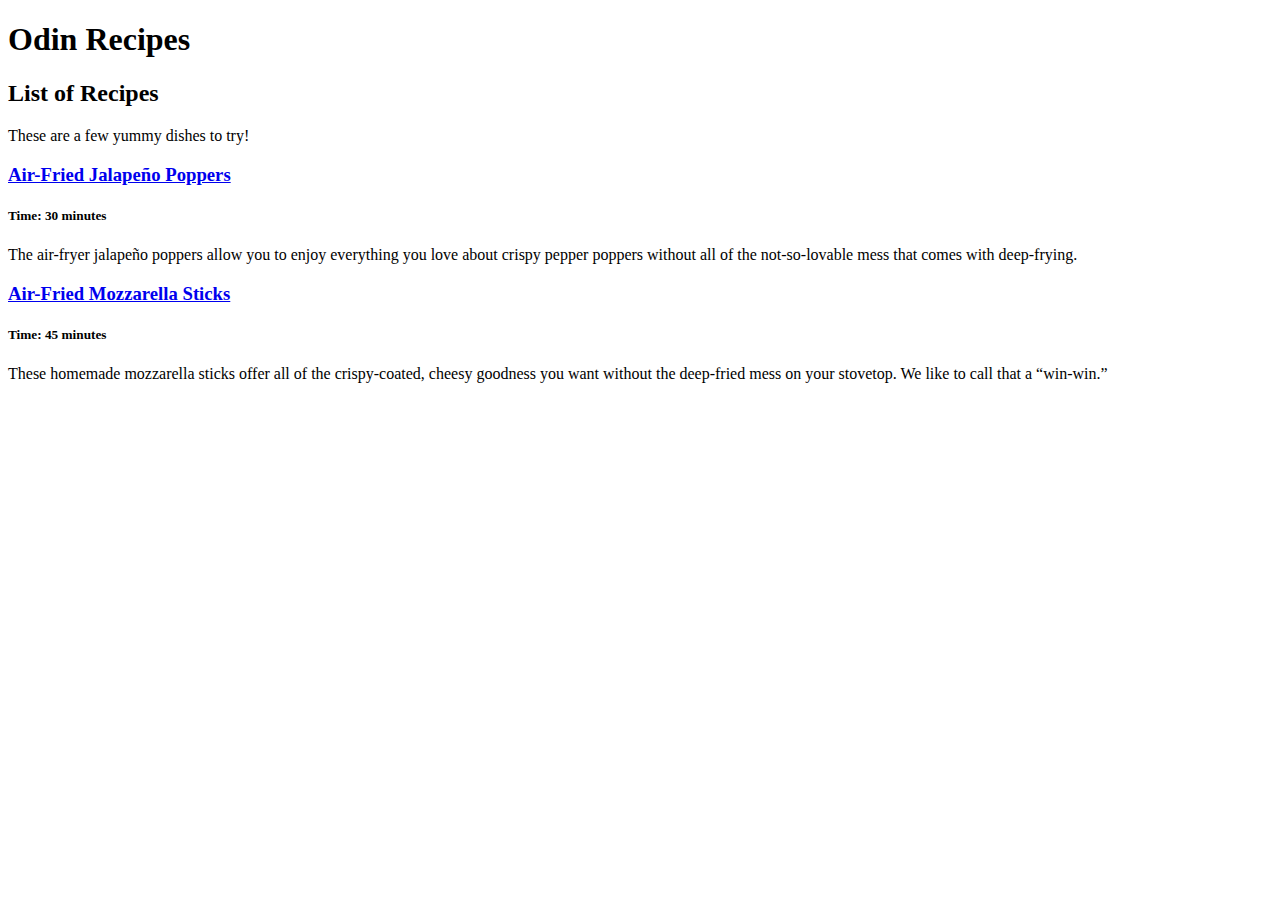
<file: index.html>
<!DOCTYPE html>
<html lang="en">

<head>
    <meta charset="UTF-8" />
    <meta http-equiv="X-UA-Compatible" content="IE=edge" />
    <meta name="viewport" content="width=device-width, initial-scale=1.0" />
    <title>Odin Project: Recipes</title>
    <!-- Bootstrap -->
    <link href="https://cdn.jsdelivr.net/npm/bootstrap@5.1.3/dist/css/bootstrap.min.css" rel="stylesheet" integrity="sha384-1BmE4kWBq78iYhFldvKuhfTAU6auU8tT94WrHftjDbrCEXSU1oBoqyl2QvZ6jIW3" crossorigin="anonymous" />
</head>

<body class="p-0 m-0">
    <div class="container-fluid p-0">
        <header class="container-fluid text-center bg-dark text-light p-5">
            <h1 class="text-uppercase">Odin Recipes</h1>
        </header>
        <div class="container-fluid d-flex flex-column justify-content-center m-5 p-5">
            <h2 class="display-2">List of Recipes</h2>
            <p class="fs-5">
               These are a few yummy dishes to try! 
            </p>
            <!-- list -->
            <div class="container">
                <h3><a href="recipes/recipe-poppers.html" class="mb-5 text-decoration-none text-">Air-Fried Jalapeño Poppers</a></h3>
                <h5 mb-5>Time: 30 minutes</h5>
                <p class="fs-5 mb-4 ps-3 text-secondary">
                    The air-fryer jalapeño poppers allow you to enjoy everything you love about crispy pepper poppers without all of the not-so-lovable mess that comes with deep-frying.
                </p>

                <h3><a href="recipes/recipe-mozz.html" class="mb-5 text-decoration-none text-">Air-Fried Mozzarella Sticks</a></h3>
                <h5 mb-5>Time: 45 minutes</h5>
                <p class="fs-5 mb-4 ps-3 text-secondary">
                    These homemade mozzarella sticks offer all of the crispy-coated, cheesy goodness you want without the deep-fried mess on your stovetop. We like to call that a “win-win.”  

                </p>


            </div>

        </div>
    </div>

    <!-- JavaScript Bundle with Popper -->
    <script src="https://cdn.jsdelivr.net/npm/bootstrap@5.1.3/dist/js/bootstrap.bundle.min.js" integrity="sha384-ka7Sk0Gln4gmtz2MlQnikT1wXgYsOg+OMhuP+IlRH9sENBO0LRn5q+8nbTov4+1p" crossorigin="anonymous"></script>
</body>

</html>
</file>
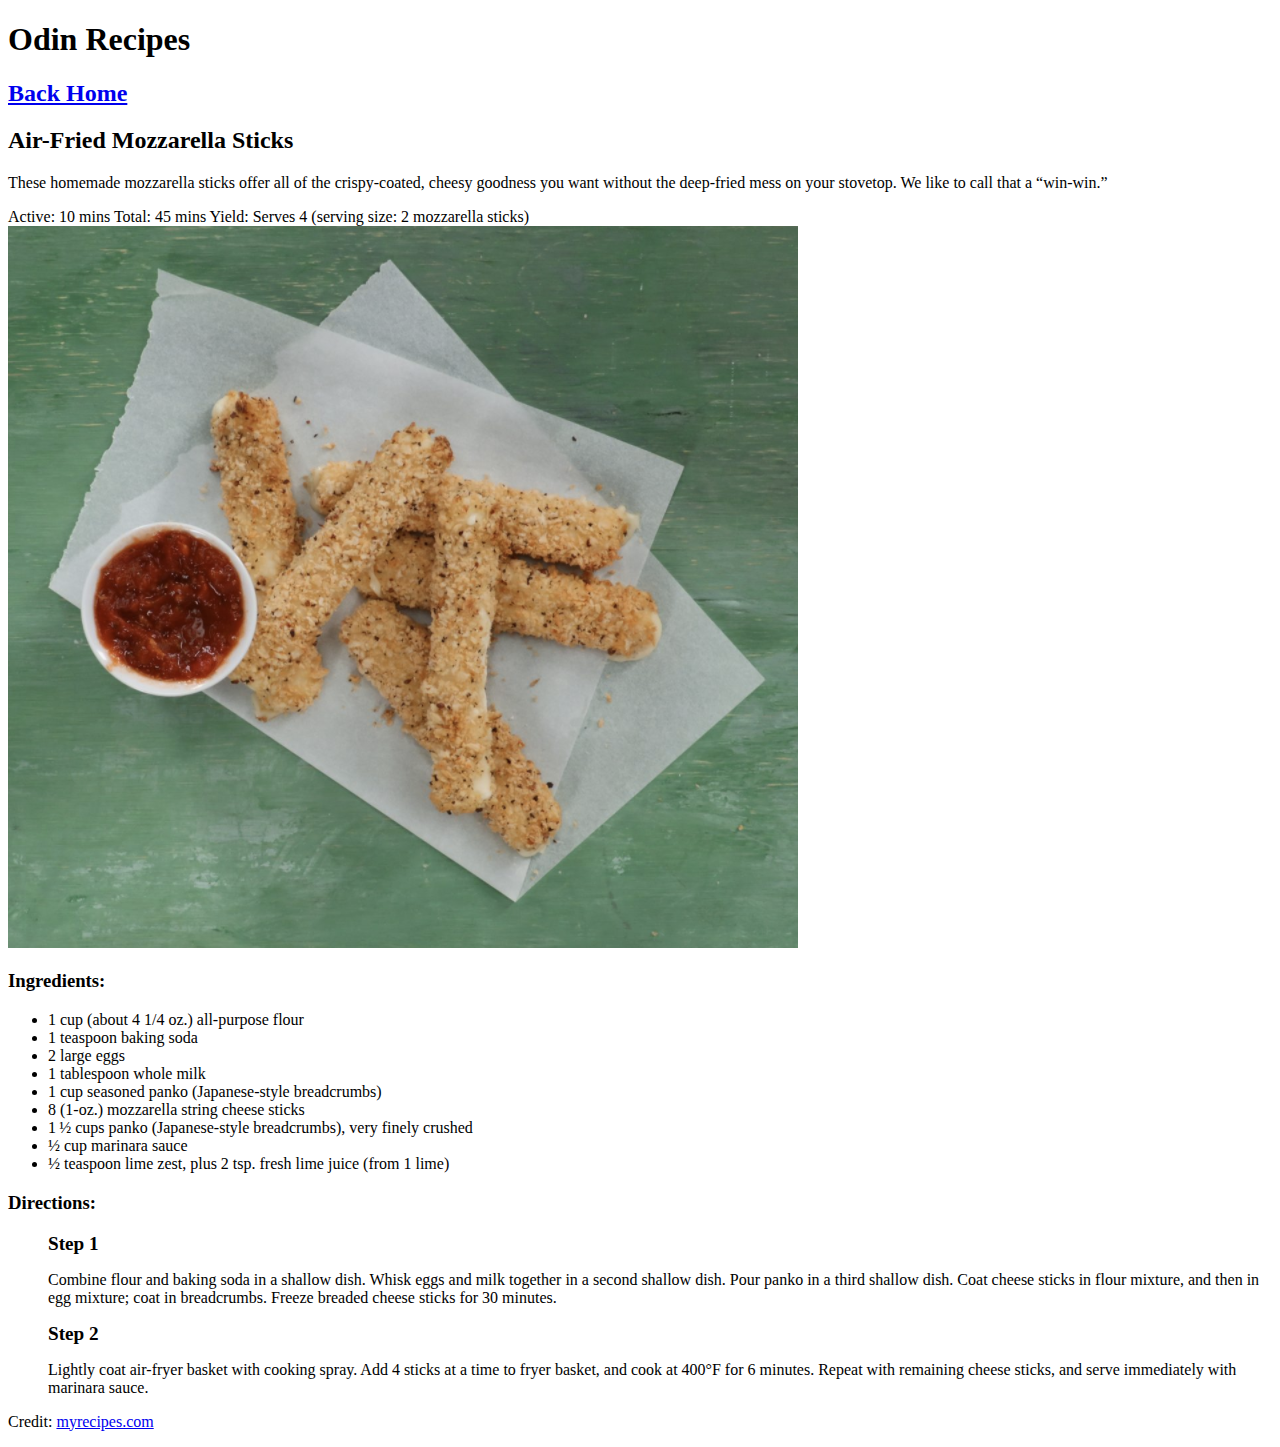
<file: recipes/recipe-mozz.html>
<!DOCTYPE html>
<html lang="en">

<head>
    <meta charset="UTF-8" />
    <meta http-equiv="X-UA-Compatible" content="IE=edge" />
    <meta name="viewport" content="width=device-width, initial-scale=1.0" />
    <title>Odin Project: Recipes - Mozzarella Sticks</title>
    <!-- Bootstrap -->
    <link href="https://cdn.jsdelivr.net/npm/bootstrap@5.1.3/dist/css/bootstrap.min.css" rel="stylesheet" integrity="sha384-1BmE4kWBq78iYhFldvKuhfTAU6auU8tT94WrHftjDbrCEXSU1oBoqyl2QvZ6jIW3" crossorigin="anonymous" />
    <link rel="stylesheet" href="styles.css">
</head>

<body class="p-0 m-0">
    <div class="container-fluid p-0">
        <header class="container-fluid text-center bg-dark text-light p-5">
            <h1 class="text-uppercase">Odin Recipes</h1>
            <h2><a href="../index.html">Back Home</a></h2>

        </header>
        <div class="container-fluid d-flex flex-column justify-content-center m-5 p-5">
            <h2 class="display-2">Air-Fried Mozzarella Sticks</h2>
            <p class="fs-5">
                These homemade mozzarella sticks offer all of the crispy-coated, cheesy goodness you want without the deep-fried mess on your stovetop. We like to call that a “win-win.”

            </p>
            <div class="card w-75">
                <div class="card-body d-flex justify-content-around fs-5 text-secondary">
                    <span>Active: 10 mins</span>
                    <span>Total: 45 mins</span>
                    <span>Yield: Serves 4 (serving size: 2 mozzarella sticks)</span>
                </div>
            </div>
            <!-- image and ingredients -->
            <div class="container d-flex p-5 m-5">
                <img class="img-thumbnail w-50 ratio ratio-1x1" src="recipe-mozz.png" alt="recipe-poppers" />
                <div class="container p-5">
                    <h3 class="mb-5">Ingredients:</h3>
                    <ul class="d-grid gap-3 fs-6 text-secondary" data-tracking-label="ingredients section">
                        <li class="ingredients-item">
                            <span class="text-secondary">1 cup (about 4 1/4 oz.) all-purpose flour
                            </span>
                        </li>
                        <li class="ingredients-item">
                            <span class="text-secondary">1 teaspoon baking soda
                            </span>
                        </li>
                        <li class="ingredients-item">
                            <span class="text-secondary">2 large eggs

                            </span>
                        </li>
                        <li class="ingredients-item">
                            <span class="text-secondary">1 tablespoon whole milk

                            </span>
                        </li>
                        <li class="ingredients-item">
                            <span class="text-secondary">1 cup seasoned panko (Japanese-style breadcrumbs)

                            </span>
                        </li>
                        <li class="ingredients-item">
                            <span class="text-secondary">8 (1-oz.) mozzarella string cheese sticks

                            </span>
                        </li>
                        <li class="ingredients-item">
                            <span class="text-secondary">1 ½ cups panko (Japanese-style breadcrumbs),
                                very
                                finely crushed
                            </span>
                        </li>
                        <li class="ingredients-item">
                            <span class="text-secondary">½ cup marinara sauce

                            </span>
                        </li>
                        <li class="ingredients-item">
                            <span class="text-secondary">½ teaspoon lime zest, plus 2 tsp. fresh lime
                                juice
                                (from 1 lime)
                            </span>
                        </li>
                    </ul>
                </div>
            </div>
            <div class="container">
                <h3 class="mb-5">Directions:</h3>
                <ol>
                    <li>
                        <p class="fs-5 mb-4 ps-3 text-secondary">
                            Combine flour and baking soda in a shallow dish. Whisk eggs and milk together in a second shallow dish. Pour panko in a third shallow dish. Coat cheese sticks in flour mixture, and then in egg mixture; coat in breadcrumbs. Freeze breaded cheese sticks for 30 minutes.
                        </p>

                    </li>
                    <li>
                        <p class="fs-5 mb-4 ps-3 text-secondary">
                            Lightly coat air-fryer basket with cooking spray. Add 4 sticks at a time to fryer basket, and cook at 400°F for 6 minutes. Repeat with remaining cheese sticks, and serve immediately with marinara sauce.
                        </p>
                    </li>
                </ol>


            </div>
            <p>
                Credit:
                <a href="https://www.myrecipes.com/recipe/air-fried-mozzarella-sticks?utm_source=allrecipes.com&utm_medium=referral&utm_campaign=vidcomp" target="_blank">myrecipes.com</a>
            
            </p>
        </div>
    </div>

    <!-- JavaScript Bundle with Popper -->
    <script src="https://cdn.jsdelivr.net/npm/bootstrap@5.1.3/dist/js/bootstrap.bundle.min.js" integrity="sha384-ka7Sk0Gln4gmtz2MlQnikT1wXgYsOg+OMhuP+IlRH9sENBO0LRn5q+8nbTov4+1p" crossorigin="anonymous"></script>
</body>

</html>
</file>
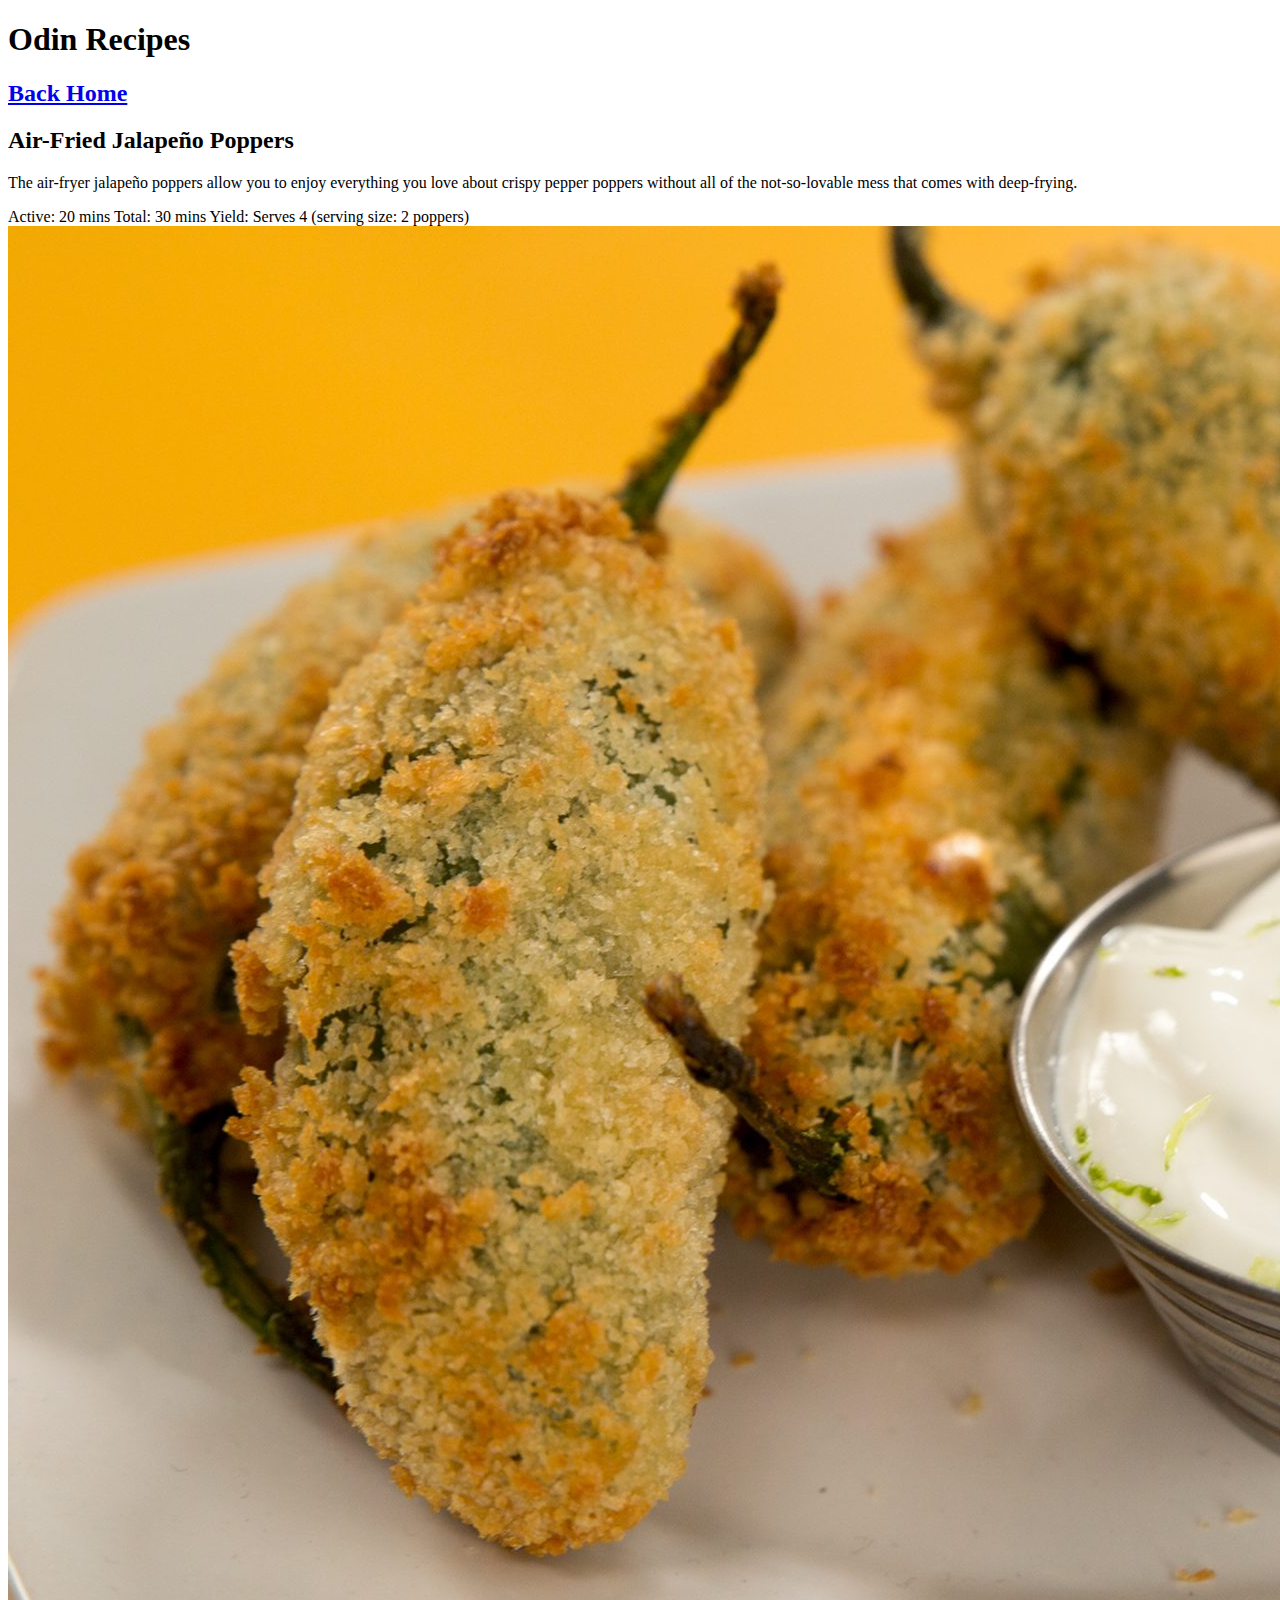
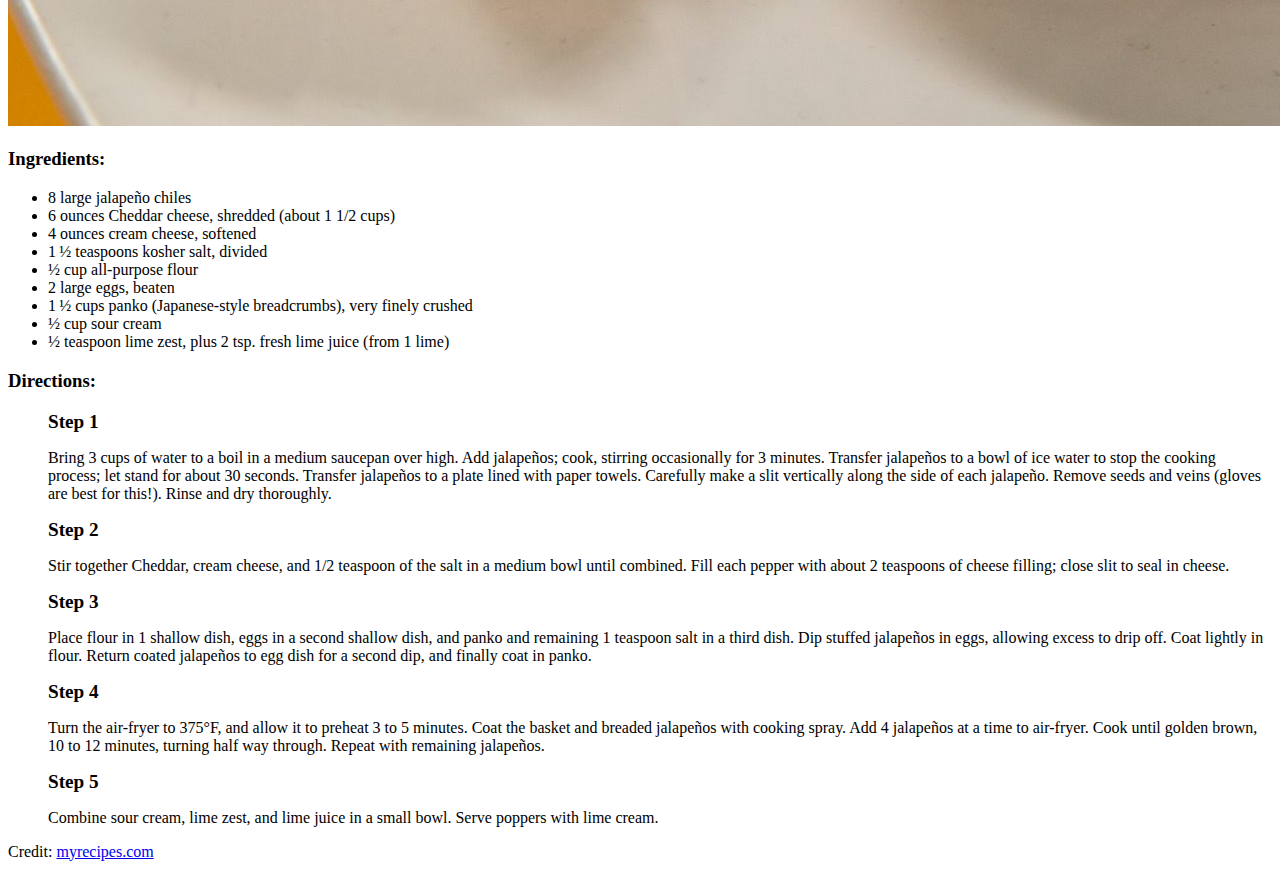
<file: recipes/recipe-poppers.html>
<!DOCTYPE html>
<html lang="en">

<head>
    <meta charset="UTF-8" />
    <meta http-equiv="X-UA-Compatible" content="IE=edge" />
    <meta name="viewport" content="width=device-width, initial-scale=1.0" />
    <title>Odin Project: Recipes</title>
    <!-- Bootstrap -->
    <link href="https://cdn.jsdelivr.net/npm/bootstrap@5.1.3/dist/css/bootstrap.min.css" rel="stylesheet" integrity="sha384-1BmE4kWBq78iYhFldvKuhfTAU6auU8tT94WrHftjDbrCEXSU1oBoqyl2QvZ6jIW3" crossorigin="anonymous" />
    <link rel="stylesheet" href="styles.css">

</head>

<body class="p-0 m-0">
    <div class="container-fluid p-0">
        <header class="container-fluid text-center bg-dark text-light p-5">
            <h1 class="text-uppercase">Odin Recipes</h1>
            <h2><a href="../index.html">Back Home</a></h2>

        </header>
        <div class="container-fluid d-flex flex-column justify-content-center m-5 p-5">
            <h2 class="display-2">Air-Fried Jalapeño Poppers</h2>
            <p class="fs-5">
                The air-fryer jalapeño poppers allow you to enjoy everything you love about crispy pepper poppers without all of the not-so-lovable mess that comes with deep-frying.
            </p>
            <div class="card w-75">
                <div class="card-body d-flex justify-content-around fs-5 text-secondary">
                    <span>Active: 20 mins</span>
                    <span>Total: 30 mins</span>
                    <span>Yield: Serves 4 (serving size: 2 poppers)</span>
                </div>
            </div>
            <!-- image and ingredients -->
            <div class="container d-flex p-5 m-5">
                <img class="img-thumbnail w-50 ratio ratio-1x1" src="recipe-poppers.jpeg" alt="recipe-poppers" />
                <div class="container p-5">
                    <h3 class="mb-5">Ingredients:</h3>
                    <ul class="d-grid gap-3 fs-6 text-secondary" data-tracking-label="ingredients section">
                        <li class="ingredients-item">
                            <span class="text-secondary">8 large jalapeño chiles</span>
                        </li>
                        <li class="ingredients-item">
                            <span class="text-secondary">6 ounces Cheddar cheese, shredded (about 1 1/2 cups)</span>
                        </li>
                        <li class="ingredients-item">
                            <span class="text-secondary">4 ounces cream cheese, softened
                            </span>
                        </li>
                        <li class="ingredients-item">
                            <span class="text-secondary">1 ½ teaspoons kosher salt, divided
                            </span>
                        </li>
                        <li class="ingredients-item">
                            <span class="text-secondary">½ cup all-purpose flour
                            </span>
                        </li>
                        <li class="ingredients-item">
                            <span class="text-secondary">2 large eggs, beaten
                            </span>
                        </li>
                        <li class="ingredients-item">
                            <span class="text-secondary">1 ½ cups panko (Japanese-style breadcrumbs),
                                very
                                finely crushed
                            </span>
                        </li>
                        <li class="ingredients-item">
                            <span class="text-secondary">½ cup sour cream
                            </span>
                        </li>
                        <li class="ingredients-item">
                            <span class="text-secondary">½ teaspoon lime zest, plus 2 tsp. fresh lime
                                juice
                                (from 1 lime)
                            </span>
                        </li>
                    </ul>
                </div>
            </div>
            <div class="container">
                <h3 class="mb-5">Directions:</h3>
                <ol>
                    <li>
                        <p class="fs-5 mb-4 ps-3 text-secondary">
                            Bring 3 cups of water to a boil in a medium saucepan over high. Add jalapeños; cook, stirring occasionally for 3 minutes. Transfer jalapeños to a bowl of ice water to stop the cooking process; let stand for about 30 seconds. Transfer jalapeños to a plate lined with paper towels. Carefully make a slit vertically along the side of each jalapeño. Remove seeds and veins (gloves are best for this!). Rinse and dry thoroughly.
                        </p>
                    </li>
                    <li>
                        
                        <p class="fs-5 mb-4 ps-3 text-secondary">
                            Stir together Cheddar, cream cheese, and 1/2 teaspoon of the salt in a medium bowl until combined. Fill each pepper with about 2 teaspoons of cheese filling; close slit to seal in cheese.
                        </p>
                    </li>
                    <li>
                        
                        <p class="fs-5 mb-4 ps-3 text-secondary">
                            Place flour in 1 shallow dish, eggs in a second shallow dish, and panko and remaining 1 teaspoon salt in a third dish. Dip stuffed jalapeños in eggs, allowing excess to drip off. Coat lightly in flour. Return coated jalapeños to egg dish for a second dip, and finally coat in panko.
                        </p>
                    </li>
                    <li>
                        
                        <p class="fs-5 mb-4 ps-3 text-secondary">
                            Turn the air-fryer to 375°F, and allow it to preheat 3 to 5 minutes. Coat the basket and breaded jalapeños with cooking spray. Add 4 jalapeños at a time to air-fryer. Cook until golden brown, 10 to 12 minutes, turning half way through. Repeat with remaining jalapeños.
                        </p>
                    </li>
                    <li>
                        
                        <p class="fs-5 mb-4 ps-3 text-secondary">
                            Combine sour cream, lime zest, and lime juice in a small bowl. Serve poppers with lime cream.
                        </p>
                    </li>
                </ol>

            </div>
            <p>
                Credit:
                <a href="https://www.myrecipes.com/recipe/air-fried-jalapeno-poppers?utm_source=allrecipes.com&utm_medium=referral&utm_campaign=vidcomp" target="_blank">myrecipes.com</a>
            
            </p>
        </div>
    </div>

    <!-- JavaScript Bundle with Popper -->
    <script src="https://cdn.jsdelivr.net/npm/bootstrap@5.1.3/dist/js/bootstrap.bundle.min.js" integrity="sha384-ka7Sk0Gln4gmtz2MlQnikT1wXgYsOg+OMhuP+IlRH9sENBO0LRn5q+8nbTov4+1p" crossorigin="anonymous"></script>
</body>

</html>
</file>
<file: recipes/styles.css>
ol {
    list-style: none;
    counter-reset: my-counter;
}
ol li {
    counter-increment: my-counter;
}
ol li::before {
    content: "Step " counter(my-counter);
    font-size: larger;
    font-weight: bold;
}
</file>
